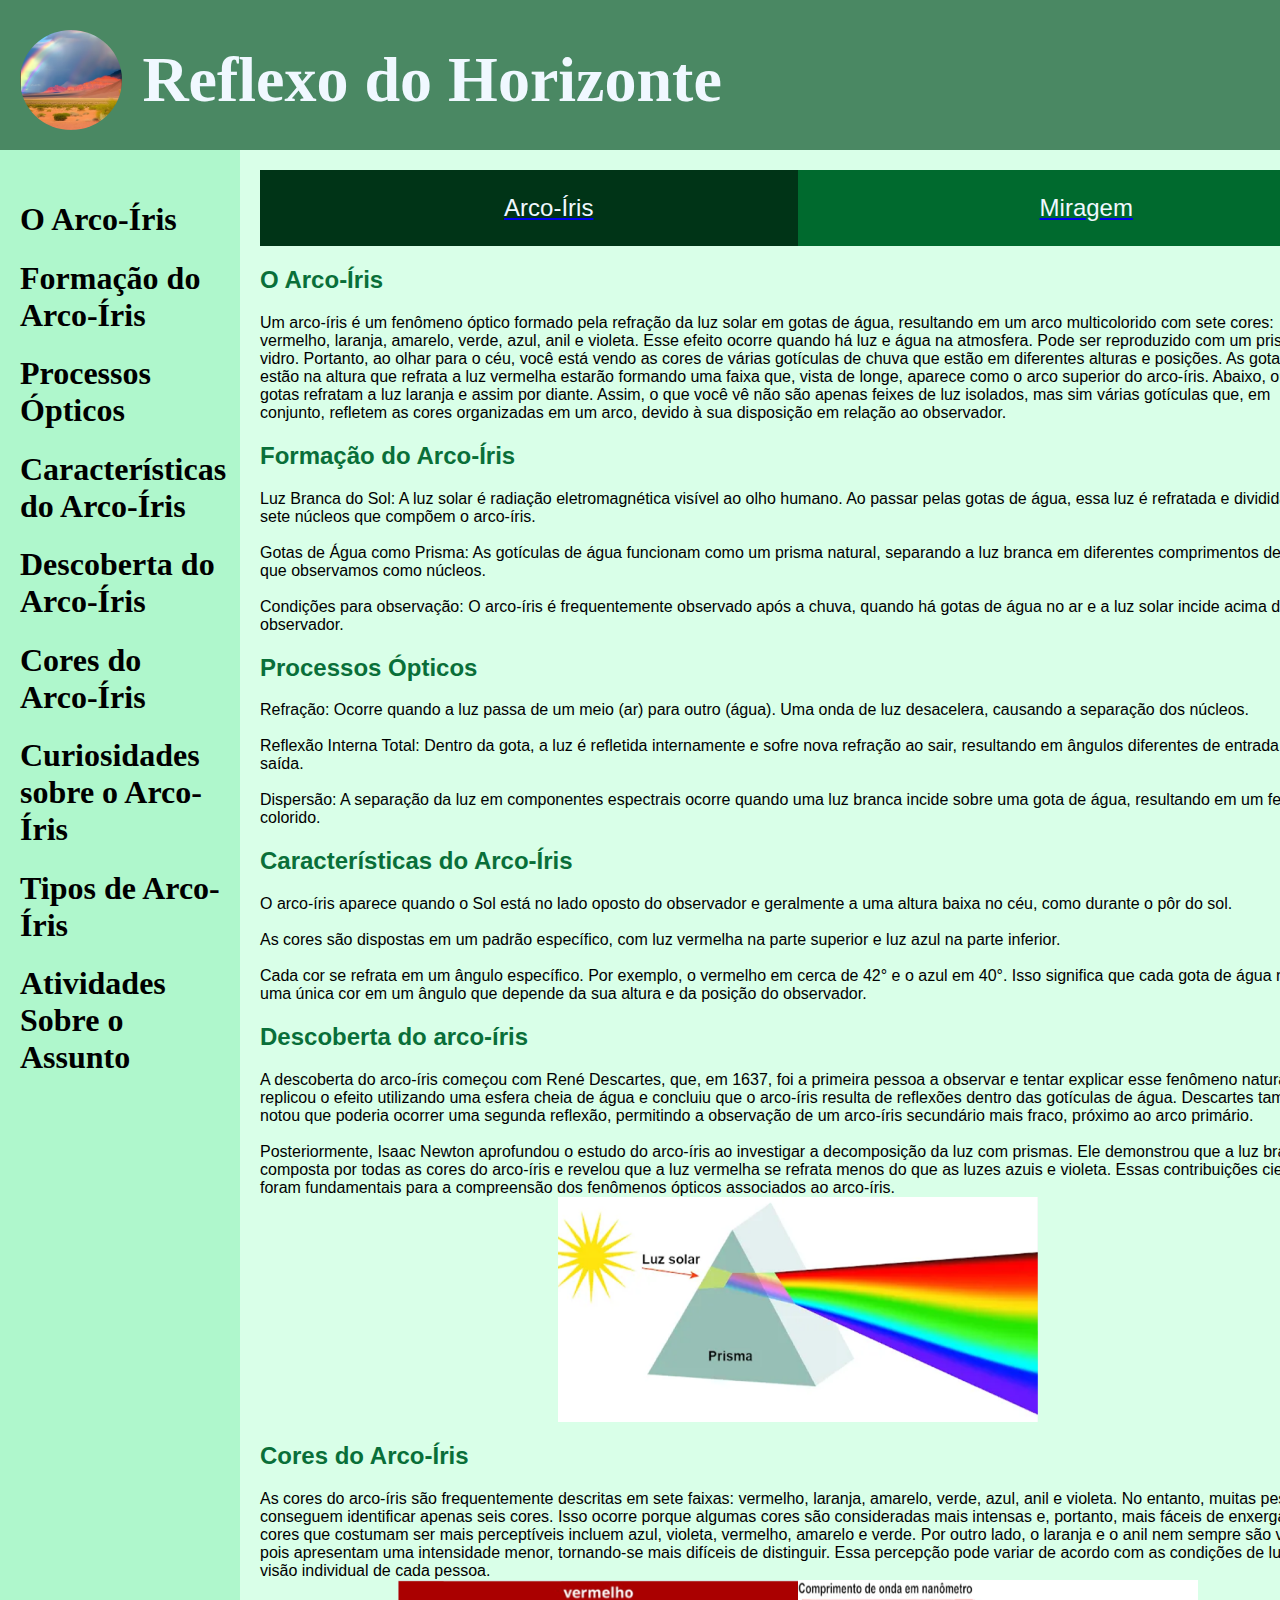
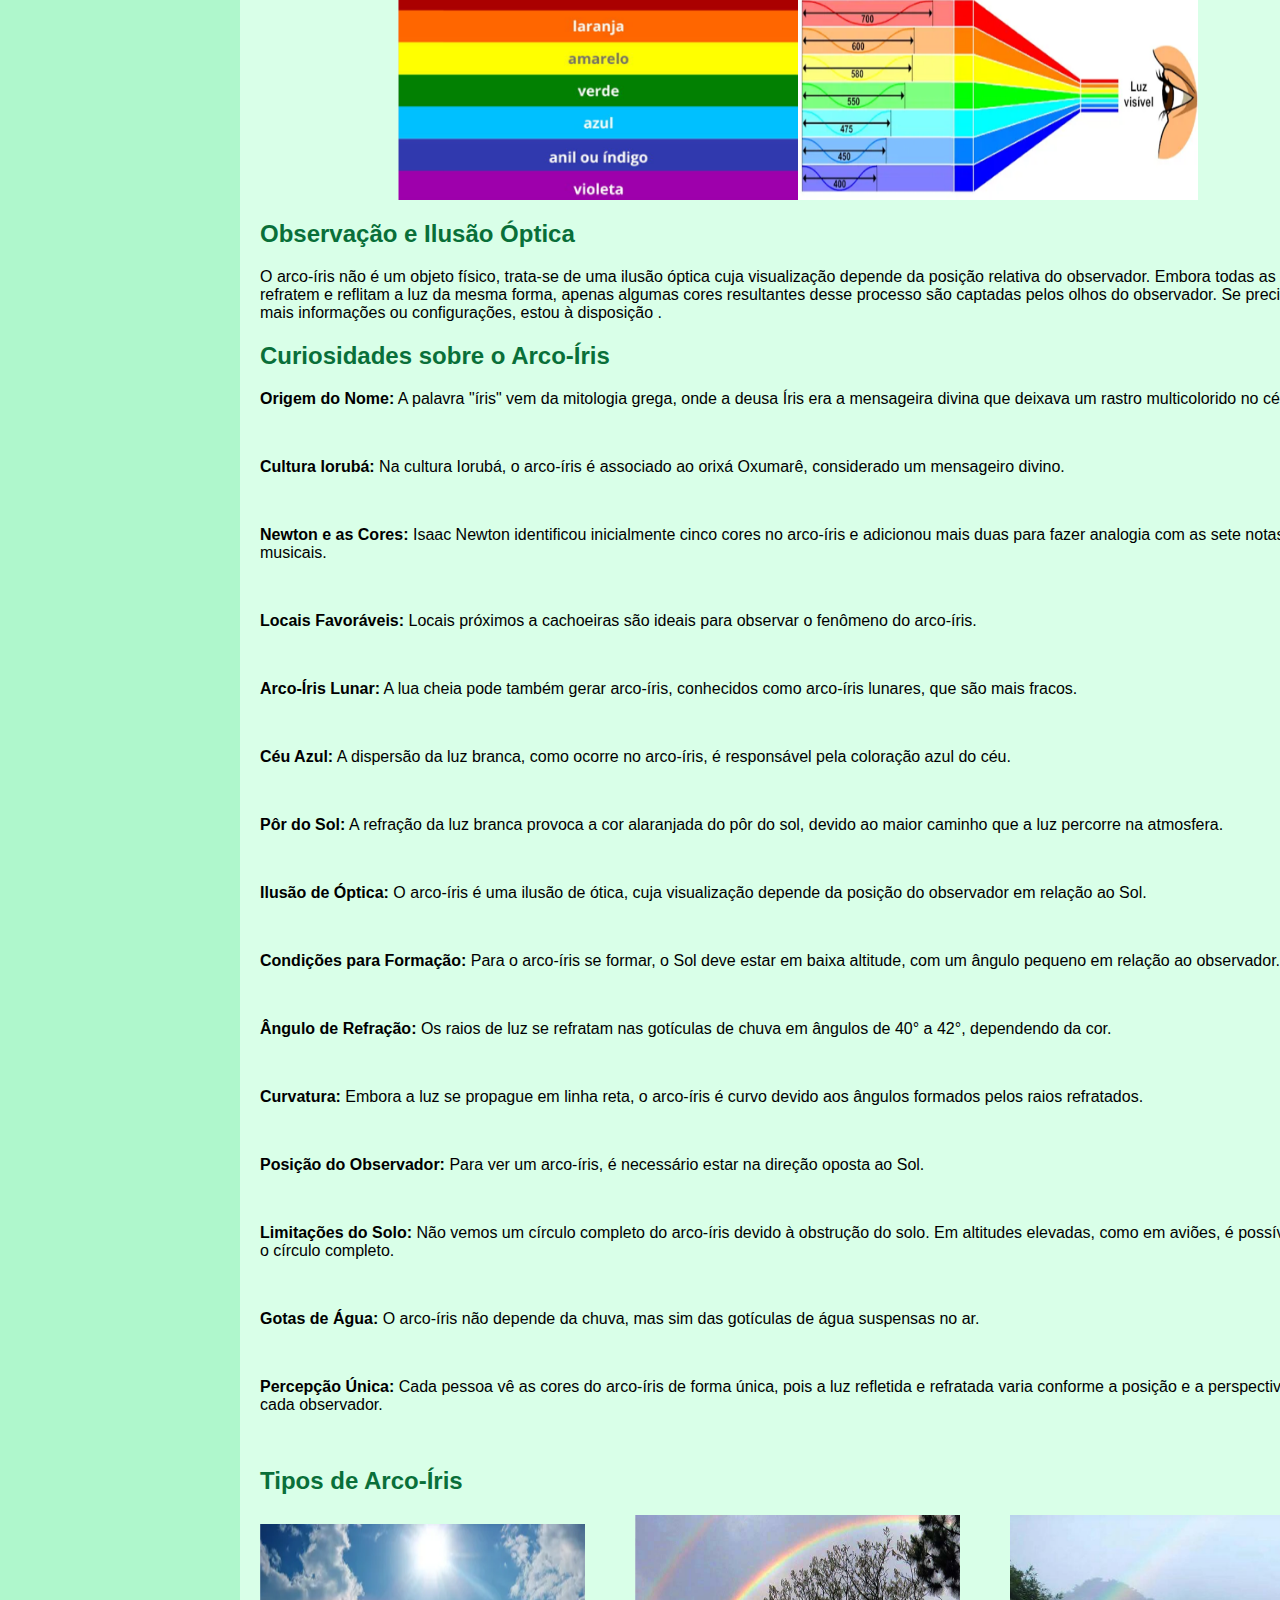
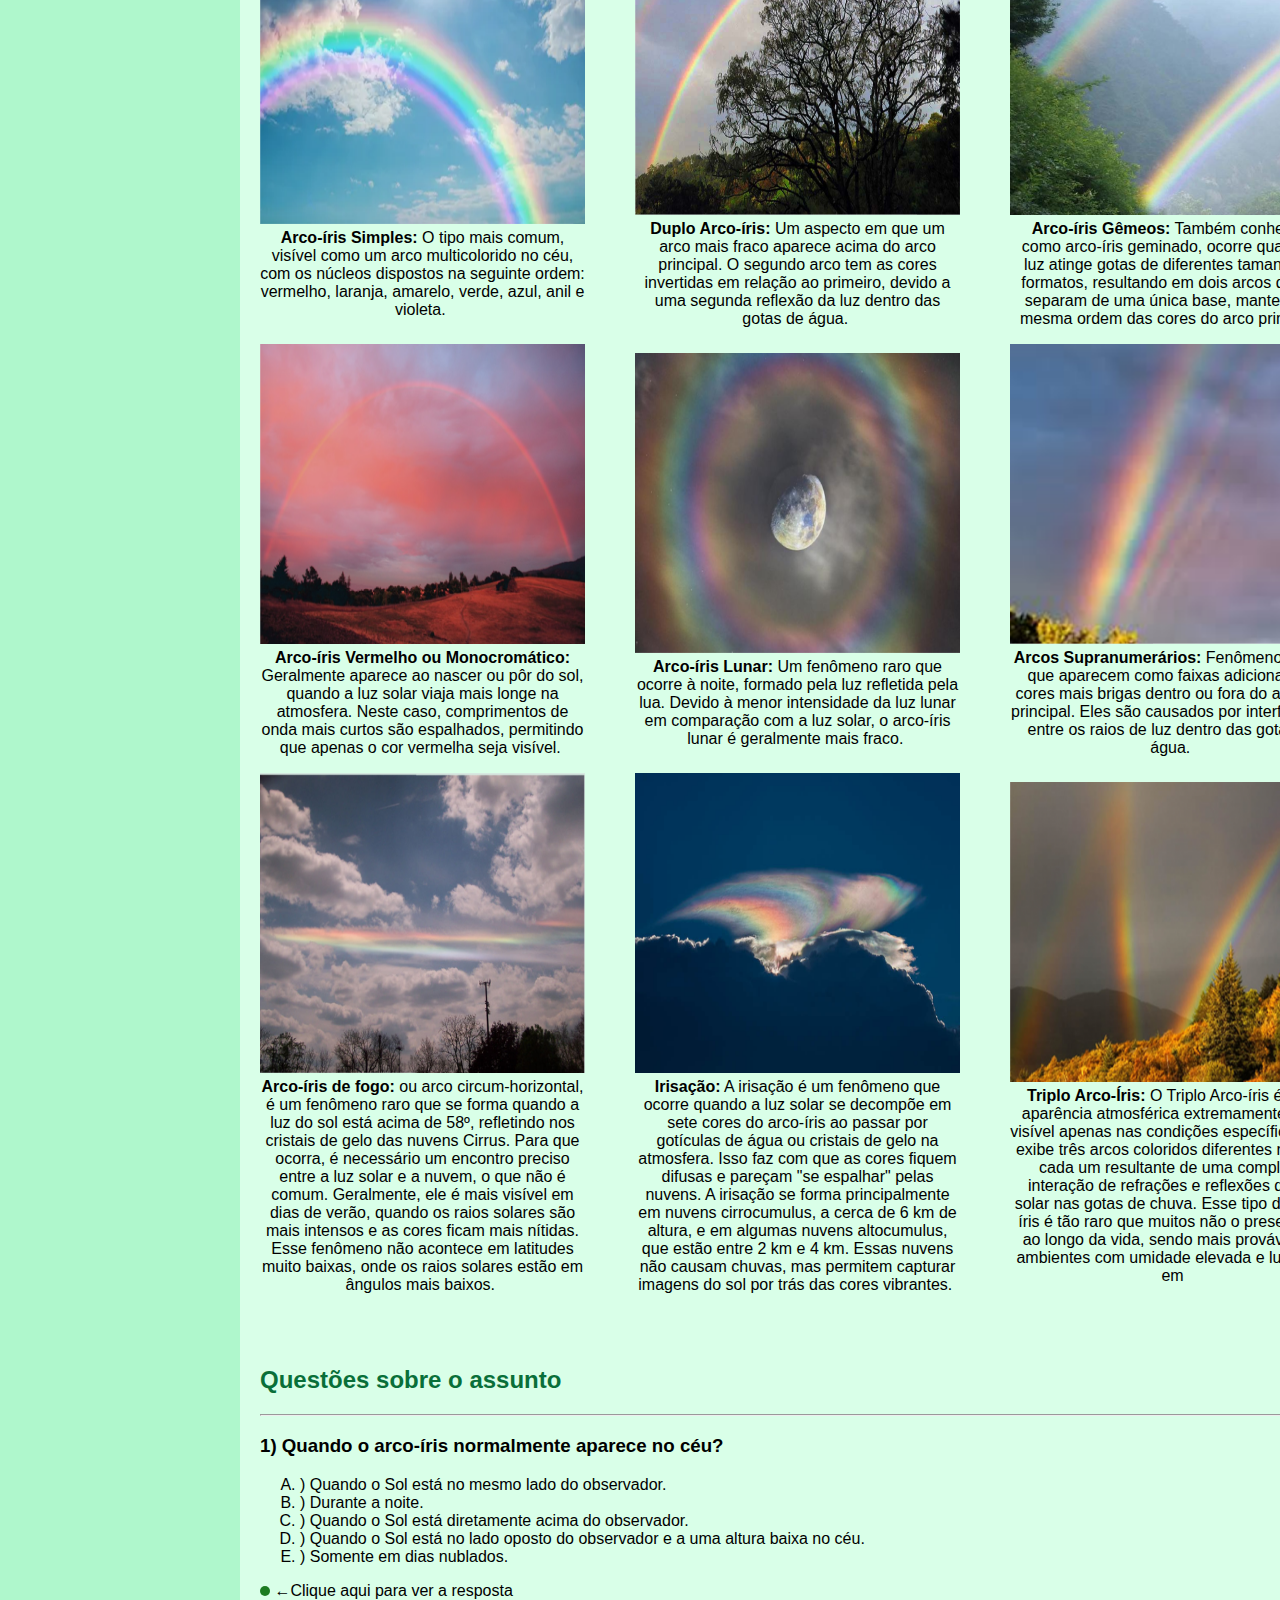
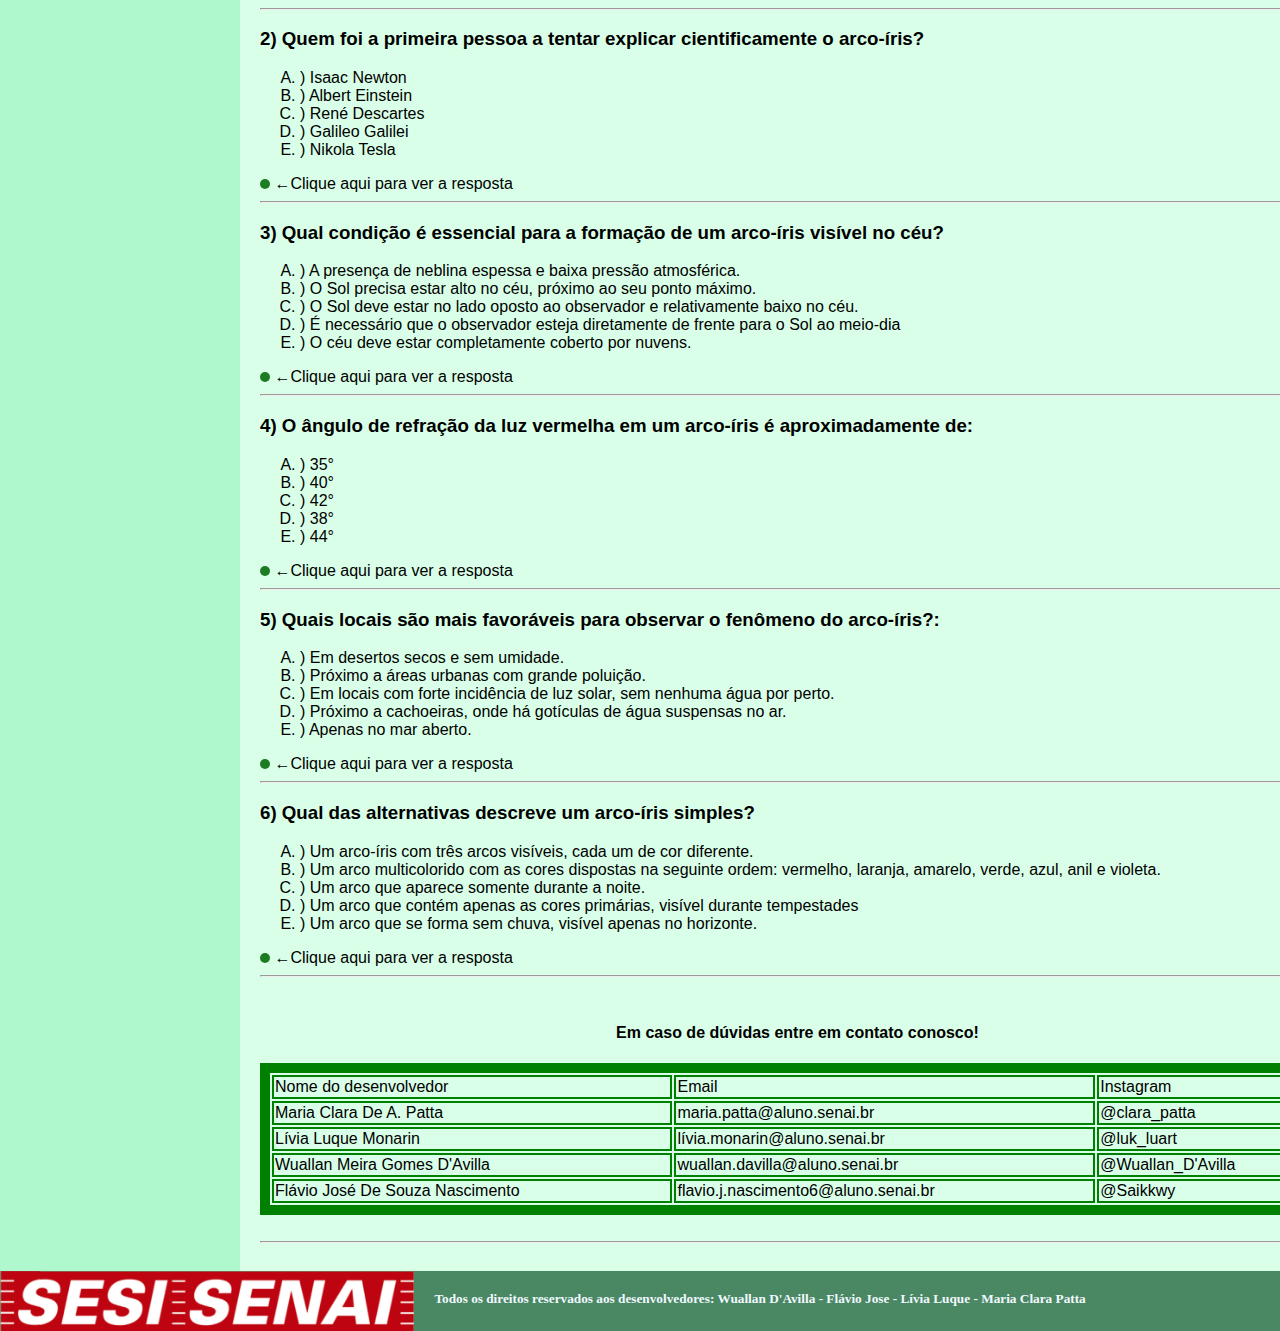
<file: index.html>
<!DOCTYPE html>
<html lang="pt-br">

</html>

<head>
    <meta charset="UTF-8">
    <meta name="viewport" content="width=device-width, initial-scale=1.0">
    <link rel="stylesheet" href="css/styles.css">
    <title>Reflexo Do Horizonte Arco-Íris</title>


</head>

<body>
    <header>
        <div class="logo1">
            <img src="imagens/capa.png" alt="Logo" class="logoCab">
            <titulo>
                <h1>Reflexo do Horizonte</h1>
            </titulo>
        </div>

    </header>
    <main>

        <aside>
            <h1>O Arco-Íris</h1>
            <h1>Formação do Arco-Íris</h1>
            <h1>Processos Ópticos</h1>
            <h1>Características do Arco-Íris</h1>
            <h1>Descoberta do Arco-Íris </h1>
            <h1>Cores do Arco-Íris</h1>
            <h1>Curiosidades sobre o Arco-Íris</h1>
            <h1>Tipos de Arco-Íris</h1>
            <h1>Atividades Sobre o Assunto</h1>
        </aside>



        <section>
            <div class="botao">
                <dir class="arco">
                    <a href="index.html">
                        <p class="botaoArco">Arco-Íris</p>
                    </a>
                </dir>

                <dir class="mira">
                    <a href="Miragens.html">
                        <p class="botaoMira">Miragem</p>
                    </a>
                </dir>
                </dir>
            </div>

            <h2 class="sesao">O Arco-Íris</h2>
            Um arco-íris é um fenômeno óptico formado pela refração da luz solar em gotas de água, resultando em um arco
            multicolorido com sete cores: vermelho, laranja, amarelo, verde, azul, anil e violeta. Esse efeito ocorre
            quando há luz e água na atmosfera. Pode ser reproduzido com um prisma de vidro. Portanto, ao olhar para o
            céu, você está vendo as cores de várias gotículas de chuva que estão em diferentes alturas e posições. As
            gotas que estão na altura que refrata a luz vermelha estarão formando uma faixa que, vista de longe, aparece
            como o arco superior do arco-íris. Abaixo, outras gotas refratam a luz laranja e assim por diante. Assim, o
            que você vê não são apenas feixes de luz isolados, mas sim várias gotículas que, em conjunto, refletem as
            cores organizadas em um arco, devido à sua disposição em relação ao observador. 

            <h2 class="sesao">Formação do Arco-Íris</h2>
            Luz Branca do Sol: A luz solar é radiação eletromagnética visível ao olho humano. Ao passar pelas gotas de
            água, essa luz é refratada e dividida em sete núcleos que compõem o arco-íris. <br><br>
            Gotas de Água como Prisma: As gotículas de água funcionam como um prisma natural, separando a luz branca em
            diferentes comprimentos de onda, que observamos como núcleos. <br><br>
            Condições para observação: O arco-íris é frequentemente observado após a chuva, quando há gotas de água no
            ar e a luz solar incide acima do observador. <br>

            <h2 class="sesao">Processos Ópticos</h2>
            Refração: Ocorre quando a luz passa de um meio (ar) para outro (água). Uma onda de luz desacelera, causando
            a separação dos núcleos.<br><br>
            Reflexão Interna Total: Dentro da gota, a luz é refletida internamente e sofre nova refração ao sair,
            resultando em ângulos diferentes de entrada e saída. <br><br>
            Dispersão: A separação da luz em componentes espectrais ocorre quando uma luz branca incide sobre uma gota
            de água, resultando em um feixe colorido. <br>

            <h2 class="sesao">Características do Arco-Íris</h2>
            O arco-íris aparece quando o Sol está no lado oposto do observador e geralmente a uma altura baixa no céu,
            como durante o pôr do sol. <br><br>
            As cores são dispostas em um padrão específico, com luz vermelha na parte superior e luz azul na parte
            inferior. <br><br>
            Cada cor se refrata em um ângulo específico. Por exemplo, o vermelho em cerca de 42° e o azul em 40°. Isso
            significa que cada gota de água reflete uma única cor em um ângulo que depende da sua altura e da posição do
            observador. <br>

            <h2 class="sesao">Descoberta do arco-íris </h2>
            A descoberta do arco-íris começou com René Descartes, que, em 1637, foi a primeira pessoa a observar e
            tentar explicar esse fenômeno natural. Ele replicou o efeito utilizando uma esfera cheia de água e concluiu
            que o arco-íris resulta de reflexões dentro das gotículas de água. Descartes também notou que poderia
            ocorrer uma segunda reflexão, permitindo a observação de um arco-íris secundário mais fraco, próximo ao arco
            primário.  <br><br>
            Posteriormente, Isaac Newton aprofundou o estudo do arco-íris ao investigar a decomposição da luz com
            prismas. Ele demonstrou que a luz branca é composta por todas as cores do arco-íris e revelou que a luz
            vermelha se refrata menos do que as luzes azuis e violeta. Essas contribuições científicas foram
            fundamentais para a compreensão dos fenômenos ópticos associados ao arco-íris. <br>
        
            <div class="Descoberta">
                <img class="miraimag" src="imagens/descobertaArco.png" alt="IMAGEM DESCOBERTA ARCO-ÍRIS" width="480px" height="225px">
            </div>

            <h2 class="sesao">Cores do Arco-Íris</h2>
            As cores do arco-íris são frequentemente descritas em sete faixas: vermelho, laranja, amarelo, verde, azul,
            anil e violeta. No entanto, muitas pessoas conseguem identificar apenas seis cores. Isso ocorre porque
            algumas cores são consideradas mais intensas e, portanto, mais fáceis de enxergar. As cores que costumam ser
            mais perceptíveis incluem azul, violeta, vermelho, amarelo e verde. Por outro lado, o laranja e o anil nem
            sempre são visíveis, pois apresentam uma intensidade menor, tornando-se mais difíceis de distinguir. Essa
            percepção pode variar de acordo com as condições de luz e a visão individual de cada pessoa. <br>

            <div class="coresarcoiris">
                <img class="miraimag" src="imagens/coresArco1.png" alt="IMAGEM CORES DO ARCO-ÍRIS" width="400px" height="220px">
                <img class="miraimag" src="imagens/coresArco2.png" alt="IMAGEM CORES DO ARCO-ÍRIS" width="400px" height="220x">
            </div>

            <h2 class="sesao">Observação e Ilusão Óptica</h2>
            O arco-íris não é um objeto físico, trata-se de uma ilusão óptica cuja visualização depende da posição
            relativa do observador. Embora todas as gotas refratem e reflitam a luz da mesma forma, apenas algumas cores
            resultantes desse processo são captadas pelos olhos do observador. Se precisar de mais informações ou
            configurações, estou à disposição .

            <h2 class="sesao">Curiosidades sobre o Arco-Íris</h2>
            <p><b>Origem do Nome:</b> A palavra "íris" vem da mitologia grega, onde a deusa Íris era a mensageira divina que
            deixava um rastro multicolorido no céu.</p><br>

            <p><b>Cultura Iorubá:</b> Na cultura Iorubá, o arco-íris é associado ao orixá Oxumarê, considerado um mensageiro
            divino. </p><br>

            <p><b>Newton e as Cores:</b> Isaac Newton identificou inicialmente cinco cores no arco-íris e adicionou mais duas para
            fazer analogia com as sete notas musicais.</p><br>

            <p><b>Locais Favoráveis:</b> Locais próximos a cachoeiras são ideais para observar o fenômeno do arco-íris. </p><br>

            <p><b>Arco-Íris Lunar:</b> A lua cheia pode também gerar arco-íris, conhecidos como arco-íris lunares, que são mais
            fracos.</p> <br>

            <p><b>Céu Azul:</b> A dispersão da luz branca, como ocorre no arco-íris, é responsável pela coloração azul do
            céu. </p><br>

            <p><b>Pôr do Sol:</b> A refração da luz branca provoca a cor alaranjada do pôr do sol, devido ao maior caminho que a
            luz percorre na atmosfera. </p><br>

            <p><b>Ilusão de Óptica:</b> O arco-íris é uma ilusão de ótica, cuja visualização depende da posição do observador em
            relação ao Sol.</p><br>

            <p><b>Condições para Formação:</b> Para o arco-íris se formar, o Sol deve estar em baixa altitude, com um ângulo
            pequeno em relação ao observador.</p> <br>

            <p><b>Ângulo de Refração:</b> Os raios de luz se refratam nas gotículas de chuva em ângulos de 40° a 42°, dependendo
            da cor.</p> <br>

            <p><b>Curvatura:</b> Embora a luz se propague em linha reta, o arco-íris é curvo devido aos ângulos formados pelos
            raios refratados.</p> <br>

            <p><b>Posição do Observador:</b> Para ver um arco-íris, é necessário estar na direção oposta ao Sol. </p><br>

            <p><b>Limitações do Solo:</b> Não vemos um círculo completo do arco-íris devido à obstrução do solo. Em altitudes
            elevadas, como em aviões, é possível ver o círculo completo. </p><br>

            <p><b>Gotas de Água:</b> O arco-íris não depende da chuva, mas sim das gotículas de água suspensas no ar.</p><br>

            <p><b>Percepção Única:</b> Cada pessoa vê as cores do arco-íris de forma única, pois a luz refletida e refratada varia
            conforme a posição e a perspectiva de cada observador. </p><br>

            <h2 class="sesao">Tipos de Arco-Íris</h2>

            <div class="linha">
                <div class="imagem">
                    <img src="imagens/arcoSimples.png" alt="ARCO-ÍRIS SIMPLES" width="325px" height="300px">
                    <p class="legenda"><b>Arco-íris Simples:</b> O tipo mais comum, visível como um arco multicolorido no céu, com os núcleos dispostos na seguinte ordem: vermelho, laranja, amarelo, verde, azul, anil e violeta. </p>
                </div>
    
                <div class="imagem">
                    <img src="imagens/arcoDuplo.png" alt="DUPLO ARCO-ÍRIS" width="325px" height="300px">
                    <p class="legenda"><b>Duplo Arco-íris:</b> Um aspecto em que um arco mais fraco aparece acima do arco principal. O segundo arco tem as cores invertidas em relação ao primeiro, devido a uma segunda reflexão da luz dentro das gotas de água. </p>
                </div>
    
                <div class="imagem">
                    <img src="imagens/arcoGemeos.png" alt="ARCO-ÍRIS GÊMEOS" width="325px" height="300px">
                    <p class="legenda"><b>Arco-íris Gêmeos:</b> Também conhecido como arco-íris geminado, ocorre quando a luz atinge gotas de diferentes tamanhos e formatos, resultando em dois arcos que se separam de uma única base, mantendo a mesma ordem das cores do arco primário. </p>
                </div>
            </div>
            
            <div class="linha">
                <div class="imagem">
                    <img src="imagens/arcoVermelho.png" alt="ARCO-ÍRIS VERMELHO OU MONOCROMÁTICO" width="325px" height="300px">
                    <p class="legenda"><b>Arco-íris Vermelho ou Monocromático:</b> Geralmente aparece ao nascer ou pôr do sol, quando a luz solar viaja mais longe na atmosfera. Neste caso, comprimentos de onda mais curtos são espalhados, permitindo que apenas o cor vermelha seja visível. </p>
                </div>

                <div class="imagem">
                    <img src="imagens/arcoLunar.png" alt="ARCO-ÍRIS LUNAR" width="325px" height="300px" >
                    <p class="legenda"><b>Arco-íris Lunar:</b> Um fenômeno raro que ocorre à noite, formado pela luz refletida pela lua. Devido à menor intensidade da luz lunar em comparação com a luz solar, o arco-íris lunar é geralmente mais fraco. </p>
                </div>

                <div class="imagem">
                    <img src="imagens/arcoSupranumerarios.png" alt="ARCO-ÍRIS SUPRANUMERÁRIOS" width="325px" height="300px">
                    <p class="legenda"><b>Arcos Supranumerários:</b> Fenômenos raros que aparecem como faixas adicionais de cores mais brigas dentro ou fora do arco-íris principal. Eles são causados por interferência entre os raios de luz dentro das gotas de água. </p>
                </div>

            </div>


            <div class="linha">
                <div class="imagem">
                    <img src="imagens/arcoFogo.png" alt="ARCO-ÍRIS DE FOGO" width="325px" height="300px" class="trio3">
                    <p class="legenda"><b>Arco-íris de fogo:</b> ou arco circum-horizontal, é um fenômeno raro que se forma quando a luz do sol está acima de 58º, refletindo nos cristais de gelo das nuvens Cirrus. Para que ocorra, é necessário um encontro preciso entre a luz solar e a nuvem, o que não é comum. Geralmente, ele é mais visível em dias de verão, quando os raios solares são mais intensos e as cores ficam mais nítidas. Esse fenômeno não acontece em latitudes muito baixas, onde os raios solares estão em ângulos mais baixos. </p>
                </div>

                <div class="imagem">
                    <img src="imagens/arcoInsir.png" alt="IRISAÇÃO" width="325px" height="300px" class="trio3">
                    <p class="legenda"><b>Irisação:</b> A irisação é um fenômeno que ocorre quando a luz solar se decompõe em sete cores do arco-íris ao passar por gotículas de água ou cristais de gelo na atmosfera. Isso faz com que as cores fiquem difusas e pareçam "se espalhar" pelas nuvens. A irisação se forma principalmente em nuvens cirrocumulus, a cerca de 6 km de altura, e em algumas nuvens altocumulus, que estão entre 2 km e 4 km. Essas nuvens não causam chuvas, mas permitem capturar imagens do sol por trás das cores vibrantes. </p>
                </div>

                <div class="imagem">
                    <img src="imagens/arcoTriplo.png" alt="TRIPLO ARCO-ÍRIS" width="325px" height="300px" class="trio3">
                    <p class="legenda"><b>Triplo Arco-Íris: </b>O Triplo Arco-íris é uma aparência atmosférica extremamente rara, visível apenas nas condições específicas. Ele exibe três arcos coloridos diferentes no céu, cada um resultante de uma complexa interação de refrações e reflexões da luz solar nas gotas de chuva. Esse tipo de arco-íris é tão raro que muitos não o presenciam ao longo da vida, sendo mais provável em ambientes com umidade elevada e luz solar em</p>
                </div>

            </div>

            <br> <br>

            <h2 class="sesao">Questões sobre o assunto</h2>

            <hr>

            <p><h3>1) Quando o arco-íris normalmente aparece no céu?</h3></p>
            <ol type="A">
                <li>) Quando o Sol está no mesmo lado do observador.</li>
                <li>) Durante a noite. </li>
                <li>) Quando o Sol está diretamente acima do observador. </li>
                <li>) Quando o Sol está no lado oposto do observador e a uma altura baixa no céu. </li>
                <li>) Somente em dias nublados. </li>
            </ol>
            <label for="toggle-1"></label>
            ←Clique aqui para ver a resposta
            </label>
            <input type="checkbox" id="toggle-1">
            <div id="mostra">
                <b>Resposta correta:</b> D) Quando o Sol está no lado oposto do observador e a uma altura baixa no céu.
            </div>
            <hr>


            <p><h3>2)  Quem foi a primeira pessoa a tentar explicar cientificamente o arco-íris? </h3></p>
            <ol type="A">
                <li>) Isaac Newton</li>  
                <li>) Albert Einstein</li> 
                <li>) René Descartes</li> 
                <li>) Galileo Galilei</li> 
                <li>) Nikola Tesla</li> 
            </ol>
            <label for="toggle-1"></label>
                ←Clique aqui para ver a resposta
            </label>
            <input type="checkbox" id="toggle-1">
            <div id="mostra">
                <b>Resposta correta:</b> C) René Descartes</li>
            </div>
            <hr>

            <p><h3>3) Qual condição é essencial para a formação de um arco-íris visível no céu? </h3></p>
            <ol type="A">
                <li>) A presença de neblina espessa e baixa pressão atmosférica.</li>  
                <li>) O Sol precisa estar alto no céu, próximo ao seu ponto máximo.</li> 
                <li>) O Sol deve estar no lado oposto ao observador e relativamente baixo no céu.</li> 
                <li>) É necessário que o observador esteja diretamente de frente para o Sol ao meio-dia</li> 
                <li>) O céu deve estar completamente coberto por nuvens.</li> 
            </ol>
            <label for="toggle-1"></label>
                ←Clique aqui para ver a resposta
            </label>
            <input type="checkbox" id="toggle-1">
            <div id="mostra">
                <b>Resposta correta:</b> C) O Sol deve estar no lado oposto ao observador e relativamente baixo no céu.
            </div>
            <hr>

            <p><h3>4) O ângulo de refração da luz vermelha em um arco-íris é aproximadamente de: </h3></p>
            <ol type="A">
                <li>) 35°</li>  
                <li>) 40°</li> 
                <li>) 42°</li> 
                <li>) 38°</li> 
                <li>) 44°</li> 
            </ol> 
            <label for="toggle-1"></label>
                ←Clique aqui para ver a resposta
            </label>
            <input type="checkbox" id="toggle-1">
            <div id="mostra">
                <b>Resposta correta:</b> C) 42°
            </div>
            <hr>

            <p><h3>5)  Quais locais são mais favoráveis para observar o fenômeno do arco-íris?: </h3></p>
            <ol type="A">
                <li>)  Em desertos secos e sem umidade.</li>  
                <li>)  Próximo a áreas urbanas com grande poluição.</li> 
                <li>)  Em locais com forte incidência de luz solar, sem nenhuma água por perto.</li> 
                <li>)  Próximo a cachoeiras, onde há gotículas de água suspensas no ar.</li> 
                <li>)  Apenas no mar aberto.</li> 
            </ol> 
            <label for="toggle-1"></label>
                ←Clique aqui para ver a resposta
            </label>
            <input type="checkbox" id="toggle-1">
            <div id="mostra">
                <b>Resposta correta:</b> D) Próximo a cachoeiras, onde há gotículas de água suspensas no ar.
            </div>
            <hr>

            <p><h3>6) Qual das alternativas descreve um arco-íris simples? </h3></p>
            <ol type="A">
                <li>) Um arco-íris com três arcos visíveis, cada um de cor diferente.</li>  
                <li>) Um arco multicolorido com as cores dispostas na seguinte ordem: vermelho, laranja, amarelo, verde, azul, anil e violeta.</li> 
                <li>) Um arco que aparece somente durante a noite.</li> 
                <li>) Um arco que contém apenas as cores primárias, visível durante tempestades</li> 
                <li>) Um arco que se forma sem chuva, visível apenas no horizonte.</li> 
            </ol> 

            <label for="toggle-1"></label>
                ←Clique aqui para ver a resposta
            </label>
            <input type="checkbox" id="toggle-1">
            <div id="mostra">
                <b>Resposta correta:</b> B) Um arco multicolorido com as cores dispostas na seguinte ordem: vermelho, laranja, amarelo, verde, azul, anil e violeta.
            </div>

            <hr>
            <br>

        <div class="tcontato">
            <h4>Em caso de dúvidas entre em contato conosco!</h4>
        </div>
            <div class="tabelacontato">
                <table border="10" >
                    <tr>
                        <td>Nome do desenvolvedor</td>
                        <td>Email</td>
                        <td>Instagram</td>
                    </tr>
                    <tr>
                        <td>Maria Clara De A. Patta</td>
                        <td>maria.patta@aluno.senai.br</td>
                        <td>@clara_patta</td>
                    </tr>
                    <tr>
                        <td>Lívia Luque Monarin</td>
                        <td>lívia.monarin@aluno.senai.br</td>
                        <td>@luk_luart</td>
                    </tr>
                    <tr>
                        <td>Wuallan Meira Gomes D'Avilla</td>
                        <td>wuallan.davilla@aluno.senai.br</td>
                        <td>@Wuallan_D'Avilla</td>
                    </tr>
                    <tr>
                        <td>Flávio José De Souza Nascimento</td>
                        <td>flavio.j.nascimento6@aluno.senai.br</td>
                        <td>@Saikkwy</td>
                    </tr>
                </table>
            </div>

            <br>
            <hr>




        </section>
    </main>

    <footer>
        <img src="imagens/sesisenai.png" alt="logoRod" class="logoRod">
        <h5> Todos os direitos reservados aos desenvolvedores: Wuallan D'Avilla - Flávio Jose - Lívia Luque - Maria
            Clara Patta</h5>

    </footer>

</body>


</html>
</file>
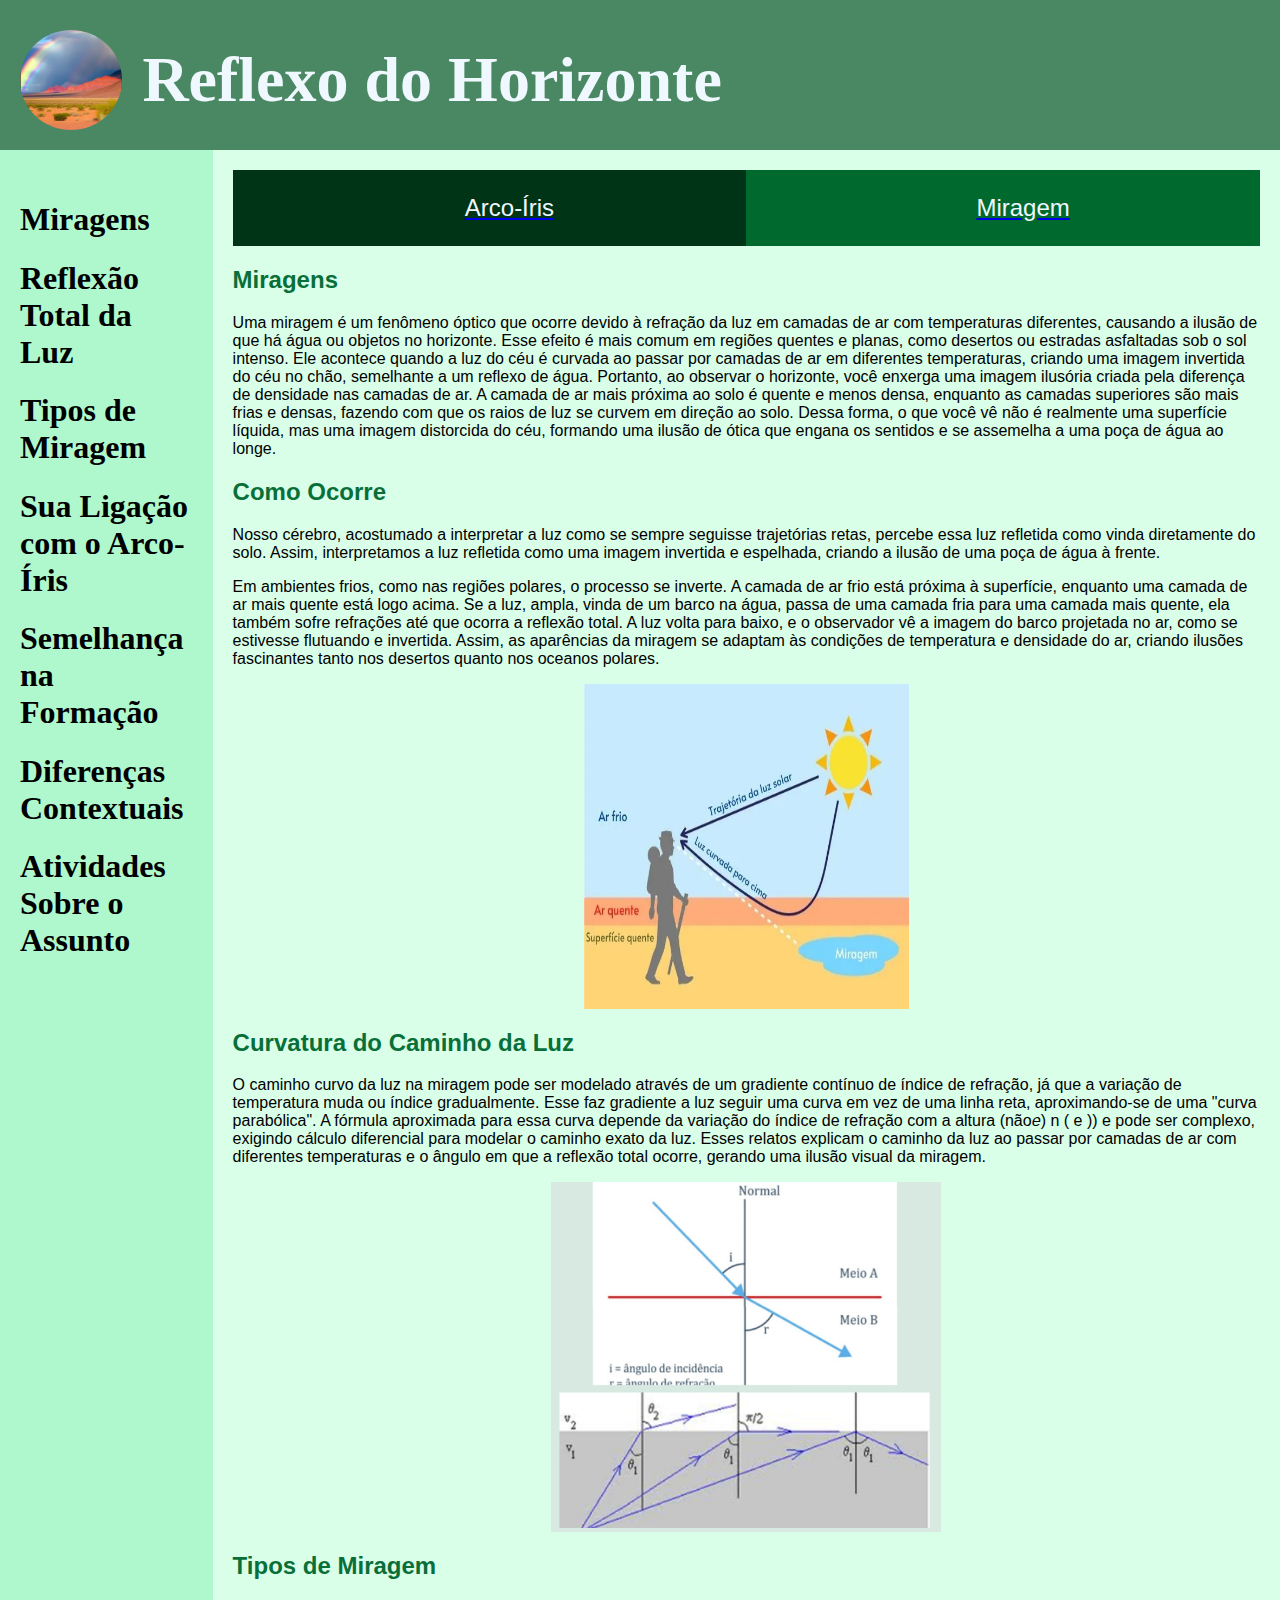
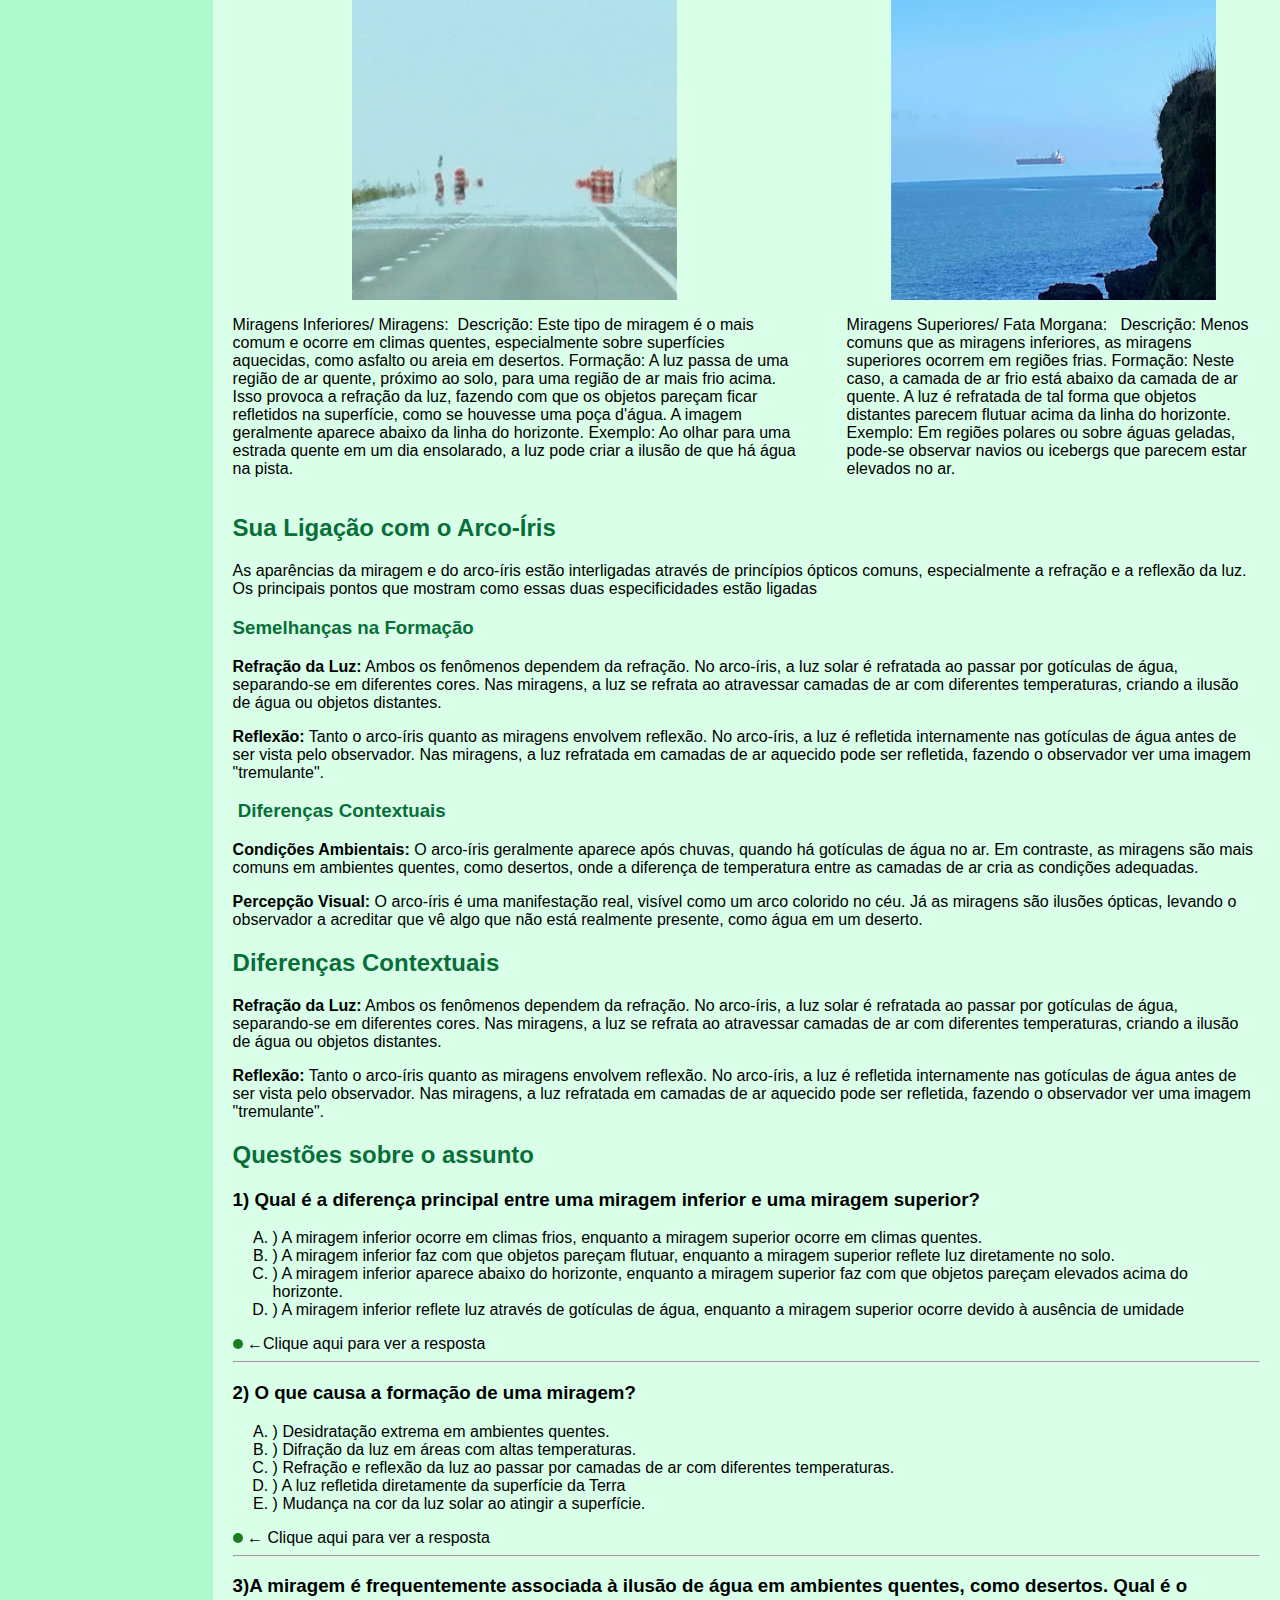
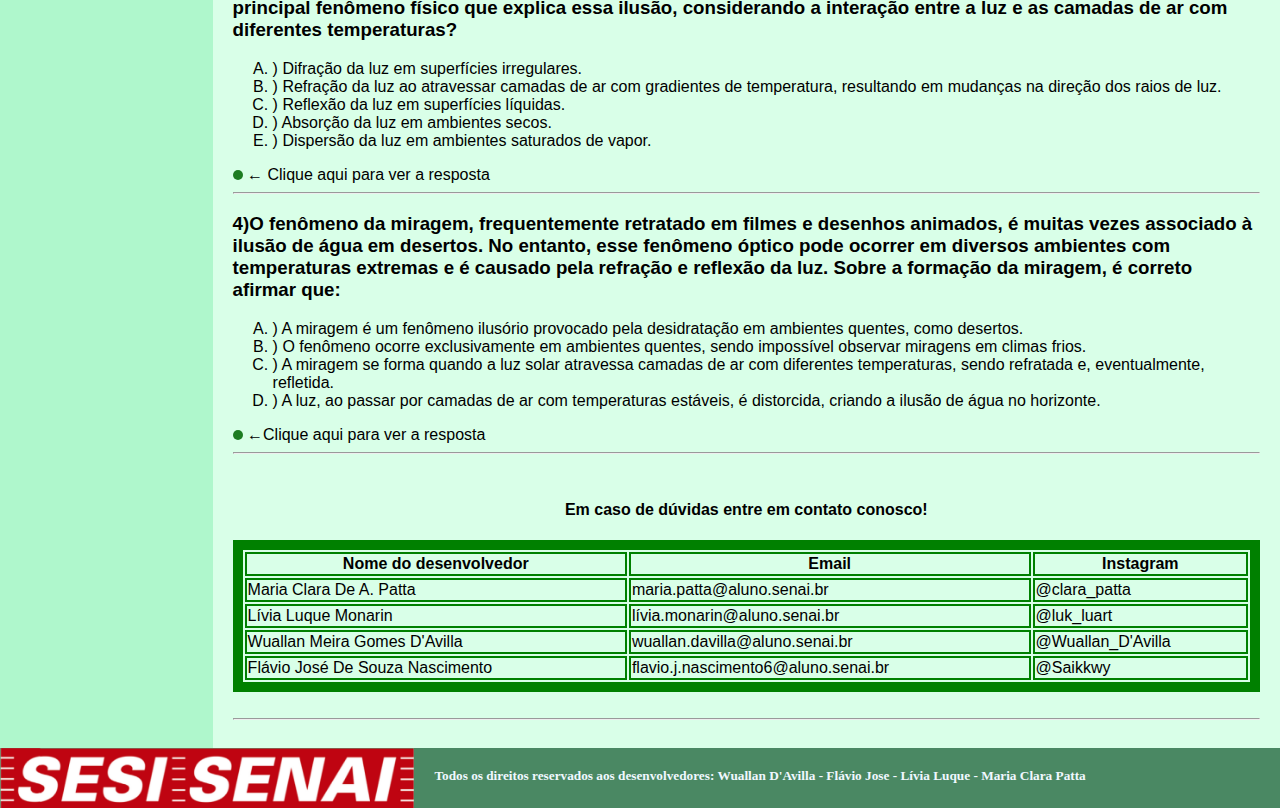
<file: Miragens.html>
<!DOCTYPE html>
<html lang="pt-br">

</html>

<head>
    <meta charset="UTF-8">
    <meta name="viewport" content="width=device-width, initial-scale=1.0">
    <link rel="stylesheet" href="css/styles.css">
    <title>Reflexo Do Horizonte Miragens</title>


</head>

<body>
    <header>
        <div class="logo1">
            <img src="imagens/capa.png" alt="Logo" class="logoCab">
            <titulo>
                <h1>Reflexo do Horizonte</h1>
            </titulo>
        </div>


    </header>


    <main>


        <aside>
            <h1>Miragens</h1>
            <h1>Reflexão Total da Luz</h1>
            <h1>Tipos de Miragem</h1>
            <h1>Sua Ligação com o Arco-Íris</h1>
            <h1>Semelhança na Formação</h1>
            <h1>Diferenças Contextuais</h1>
            <h1>Atividades Sobre o Assunto</h1>
        </aside>
        <section>

            <div class="botao">
                <dir class="arco">
                    <a href="index.html">
                        <p class="botaoArco">Arco-Íris</p>
                    </a>
                </dir>

                <dir class="mira">
                    <a href="Miragens.html">
                        <p class="botaoMira">Miragem</p>
                    </a>
                </dir>
                </dir>

            </div>

            <h2 class="sesao">Miragens</h2>
            <p>Uma miragem é um fenômeno óptico que ocorre devido à refração da luz em camadas de ar com temperaturas diferentes, causando a ilusão de que há água ou objetos no horizonte. Esse efeito é mais comum em regiões quentes e planas, como desertos ou estradas asfaltadas sob o sol intenso. Ele acontece quando a luz do céu é curvada ao passar por camadas de ar em diferentes temperaturas, criando uma imagem invertida do céu no chão, semelhante a um reflexo de água. Portanto, ao observar o horizonte, você enxerga uma imagem ilusória criada pela diferença de densidade nas camadas de ar. A camada de ar mais próxima ao solo é quente e menos densa, enquanto as camadas superiores são mais frias e densas, fazendo com que os raios de luz se curvem em direção ao solo. Dessa forma, o que você vê não é realmente uma superfície líquida, mas uma imagem distorcida do céu, formando uma ilusão de ótica que engana os sentidos e se assemelha a uma poça de água ao longe.</p>

            <h2 class="sesao">Como Ocorre</h2>
            <p>Nosso cérebro, acostumado a interpretar a luz como se sempre seguisse trajetórias retas, percebe essa luz refletida como vinda diretamente do solo. Assim, interpretamos a luz refletida como uma imagem invertida e espelhada, criando a ilusão de uma poça de água à frente.</p>
            <p>Em ambientes frios, como nas regiões polares, o processo se inverte. A camada de ar frio está próxima à superfície, enquanto uma camada de ar mais quente está logo acima. Se a luz, ampla, vinda de um barco na água, passa de uma camada fria para uma camada mais quente, ela também sofre refrações até que ocorra a reflexão total. A luz volta para baixo, e o observador vê a imagem do barco projetada no ar, como se estivesse flutuando e invertida. Assim, as aparências da miragem se adaptam às condições de temperatura e densidade do ar, criando ilusões fascinantes tanto nos desertos quanto nos oceanos polares.</p>

        <div class="como">
            <img class="miraimag" src="imagens/1-miragem.webp" alt="IMAGEM DESCOBERTA REFLEXÃO TOTAL DA LUZ" width="325px" height="325px">
        </div>

            <h2 class="sesao">Curvatura do Caminho da Luz</h2>
            <p>O caminho curvo da luz na miragem pode ser modelado através de um gradiente contínuo de índice de refração, já que a variação de temperatura muda ou índice gradualmente. Esse faz gradiente a luz seguir uma curva em vez de uma linha reta, aproximando-se de uma "curva parabólica". A fórmula aproximada para essa curva depende da variação do índice de refração com a altura (não𝑒) n ( e )) e pode ser complexo, exigindo cálculo diferencial para modelar o caminho exato da luz. Esses relatos explicam o caminho da luz ao passar por camadas de ar com diferentes temperaturas e o ângulo em que a reflexão total ocorre, gerando uma ilusão visual da miragem.</p>

        <div class="cminholuz">
            <img class="miraimag" src="imagens/calculoimg.png" alt="IMAGEM DESCOBERTA REFLEXÃO TOTAL DA LUZ" width="390px" height="350px">
        </div>

            <h2 class="sesao">Tipos de Miragem</h2>

            <div class="linha">
                <div class="imagem">
        
                    <img src="imagens/miragemex1.png" alt="IMAGEM MIRAGENS INFERIORES" width="325px" height="300px">
                    <p>Miragens Inferiores/ Miragens: 
                        Descrição: Este tipo de miragem é o mais comum e ocorre em climas quentes, especialmente sobre superfícies aquecidas, como asfalto ou areia em desertos.
                        Formação: A luz passa de uma região de ar quente, próximo ao solo, para uma região de ar mais frio acima. Isso provoca a refração da luz, fazendo com que os objetos pareçam ficar refletidos na superfície, como se houvesse uma poça d'água. 
                        A imagem geralmente aparece abaixo da linha do horizonte. 
                        Exemplo: Ao olhar para uma estrada quente em um dia ensolarado, a luz pode criar a ilusão de que há água na pista. </p>
                </div>

                <div class="imagem"><img src="imagens/miragemex2.png" alt="IMAGEM MIRAGENS SUPERIORES" width="325px" height="300px">
            <p>Miragens Superiores/ Fata Morgana:  
                Descrição: Menos comuns que as miragens inferiores, as miragens superiores ocorrem em regiões frias. 
                Formação: Neste caso, a camada de ar frio está abaixo da camada de ar quente. A luz é refratada de tal forma que objetos distantes parecem flutuar acima da linha do horizonte. 
                Exemplo: Em regiões polares ou sobre águas geladas, pode-se observar navios ou icebergs que parecem estar elevados no ar.  </p>
                </div>
            </div>

            


            <h2 class="sesao">Sua Ligação com o Arco-Íris</h2>
            <p>As aparências da miragem e do arco-íris estão interligadas através de princípios ópticos comuns, especialmente a refração e a reflexão da luz. Os principais pontos que mostram como essas duas especificidades estão ligadas  </p>

            <h3 class="sesao">Semelhanças na Formação  </h3>
                <p><b>Refração da Luz:</b> Ambos os fenômenos dependem da refração. No arco-íris, a luz solar é refratada ao passar por gotículas de água, separando-se em diferentes cores. Nas miragens, a luz se refrata ao atravessar camadas de ar com diferentes temperaturas, criando a ilusão de água ou objetos distantes.  </p>
                <p><b>Reflexão:</b> Tanto o arco-íris quanto as miragens envolvem reflexão. No arco-íris, a luz é refletida internamente nas gotículas de água antes de ser vista pelo observador. Nas miragens, a luz refratada em camadas de ar aquecido pode ser refletida, fazendo o observador ver uma imagem "tremulante".  </p>

            <h3 class="sesao"> Diferenças Contextuais  </h3>
                <p><b>Condições Ambientais:</b> O arco-íris geralmente aparece após chuvas, quando há gotículas de água no ar. Em contraste, as miragens são mais comuns em ambientes quentes, como desertos, onde a diferença de temperatura entre as camadas de ar cria as condições adequadas.  </p>

                <p><b>Percepção Visual:</b> O arco-íris é uma manifestação real, visível como um arco colorido no céu. Já as miragens são ilusões ópticas, levando o observador a acreditar que vê algo que não está realmente presente, como água em um deserto.</p>



            <h2 class="sesao">Diferenças Contextuais</h2>
                <p><b>Refração da Luz:</b> Ambos os fenômenos dependem da refração. No arco-íris, a luz solar é refratada ao passar por gotículas de água, separando-se em diferentes cores. Nas miragens, a luz se refrata ao atravessar camadas de ar com diferentes temperaturas, criando a ilusão de água ou objetos distantes.  </p>

                <p><b>Reflexão:</b> Tanto o arco-íris quanto as miragens envolvem reflexão. No arco-íris, a luz é refletida internamente nas gotículas de água antes de ser vista pelo observador. Nas miragens, a luz refratada em camadas de ar aquecido pode ser refletida, fazendo o observador ver uma imagem "tremulante".  </p>



            <h2 class="sesao">Questões sobre o assunto</h2>

            <p><h3>1) Qual é a diferença principal entre uma miragem inferior e uma miragem superior?</h3></p>
            <ol type="A">
                <li>) A miragem inferior ocorre em climas frios, enquanto a miragem superior ocorre em climas quentes.</li>
                <li>) A miragem inferior faz com que objetos pareçam flutuar, enquanto a miragem superior reflete luz diretamente no solo. </li>
                <li>) A miragem inferior aparece abaixo do horizonte, enquanto a miragem superior faz com que objetos pareçam elevados acima do horizonte. </li>
                <li>) A miragem inferior reflete luz através de gotículas de água, enquanto a miragem superior ocorre devido à ausência de umidade </li>
            </ol>
            <label for="toggle-1"></label>
                ←Clique aqui para ver a resposta
            </label>
            <input type="checkbox" id="toggle-1">
            <div id="mostra">
                <b>Resposta correta:</b>: C) A miragem inferior aparece abaixo do horizonte, enquanto a miragem superior faz com que objetos pareç m elevados acima do horizonte.</li>
            </div>
            <hr>

            <p><h3>2) O que causa a formação de uma miragem?</h3></p>
            <ol type="A">
                <li>) Desidratação extrema em ambientes quentes.</li>
                <li>) Difração da luz em áreas com altas temperaturas. </li>
                <li>) Refração e reflexão da luz ao passar por camadas de ar com diferentes temperaturas. </li>
                <li>) A luz refletida diretamente da superfície da Terra </li>
                <li>) Mudança na cor da luz solar ao atingir a superfície.</li>
            </ol>
            <label for="toggle-1"></label>
                ← Clique aqui para ver a resposta
            </label>
            <input type="checkbox" id="toggle-1">
            <div id="mostra">
                <b>Resposta correta:</b> C) Refração e reflexão da luz ao passar por camadas de ar com diferentes temperaturas.
            </div>
            <hr>

            <p><h3>3)A miragem é frequentemente associada à ilusão de água em ambientes quentes, como desertos. Qual é o principal fenômeno físico que explica essa ilusão, considerando a interação entre a luz e as camadas de ar com diferentes temperaturas? </h3></p>
            <ol type="A">
                <li>) Difração da luz em superfícies irregulares.</li>
                <li>) Refração da luz ao atravessar camadas de ar com gradientes de temperatura, resultando em mudanças na direção dos raios de luz. </li>
                <li>) Reflexão da luz em superfícies líquidas. </li>
                <li>) Absorção da luz em ambientes secos. </li>
                <li>) Dispersão da luz em ambientes saturados de vapor.</li>
            </ol>
            <label for="toggle-1"></label>
                ← Clique aqui para ver a resposta
            </label>
            <input type="checkbox" id="toggle-1">
            <div id="mostra">
                <b>Resposta correta:</b> B) Refração da luz ao atravessar camadas de ar com gradientes de temperatura, resultando em mudanças na direção dos raios de luz
            </div>
            <hr>

            <p><h3>4)O fenômeno da miragem, frequentemente retratado em filmes e desenhos animados, é muitas vezes associado à ilusão de água em desertos. No entanto, esse fenômeno óptico pode ocorrer em diversos ambientes com temperaturas extremas e é causado pela refração e reflexão da luz. Sobre a formação da miragem, é correto afirmar que:</h3></p>
            <ol type="A">
                <li>)  A miragem é um fenômeno ilusório provocado pela desidratação em ambientes quentes, como desertos.</li>
                <li>) O fenômeno ocorre exclusivamente em ambientes quentes, sendo impossível observar miragens em climas frios. </li>
                <li>) A miragem se forma quando a luz solar atravessa camadas de ar com diferentes temperaturas, sendo refratada e, eventualmente, refletida. </li>
                <li>) A luz, ao passar por camadas de ar com temperaturas estáveis, é distorcida, criando a ilusão de água no horizonte. </li>
            </ol>

            <label for="toggle-1"></label>
                ←Clique aqui para ver a resposta
            </label>
            <input type="checkbox" id="toggle-1">
            <div id="mostra">
                <b>Resposta correta:</b> C) A miragem se forma quando a luz solar atravessa camadas de ar com diferentes temperaturas, sendo refratada e, eventualmente, refletida de volta ao observador.
            </div>

            <hr>
            <br>
            
                <div class="tabelacontato">

                    <h4>Em caso de dúvidas entre em contato conosco!</h4>

                    <table>
                        <tr>
                            <th>Nome do desenvolvedor</th>
                            <th>Email</th>
                            <th>Instagram</th>
                        </tr>
                        <tr>
                            <td>Maria Clara De A. Patta</td>
                            <td>maria.patta@aluno.senai.br</td>
                            <td>@clara_patta</td>
                        </tr>
                        <tr>
                            <td>Lívia Luque Monarin</td>
                            <td>lívia.monarin@aluno.senai.br</td>
                            <td>@luk_luart</td>
                        </tr>
                        <tr>
                            <td>Wuallan Meira Gomes D'Avilla</td>
                            <td>wuallan.davilla@aluno.senai.br</td>
                            <td>@Wuallan_D'Avilla</td>
                        </tr>
                        <tr>
                            <td>Flávio José De Souza Nascimento</td>
                            <td>flavio.j.nascimento6@aluno.senai.br</td>
                            <td>@Saikkwy</td>
                        </tr>
                    </table>
                </div>
    
            
            <br>
            <hr>


           

        </section>
    </main>

    <footer>
        <img src="imagens/sesisenai.png" alt="logoRod" class="logoRod">
        <h5>Todos os direitos reservados aos desenvolvedores: Wuallan D'Avilla - Flávio Jose - Lívia Luque - Maria Clara
            Patta</h5>

    </footer>

</body>


</html>
</file>
<file: css/styles.css>
header{
    background-color: rgb(74, 136, 99);
    justify-content: space-between;
    color:aliceblue;
    height: 150px;
    margin: 0;
}

nav ul{
    flex-direction: row-reverse;
    justify-items: center;
    align-items: center;
    text-align: center;
    font-size: large;
}
nav li{
    display: inline-block;
    margin-right: 100px;
    color:aliceblue;
    justify-items: center;
    align-items: center;
    text-align: center;

}
nav a{
    color:aliceblue;
    justify-items: center;
    align-items: center;
    text-align: center;

}
.logoCab{
    height: 100px;
    border-radius: 50%;
    margin: 20px;
}
.logo1{
    display: flex;
    font-size: xx-large;
    align-items: center;
    /* margin: 20px; */
}

main {
    display:flex;
    /* margin: 20px; */
}

aside {
    background-color: rgb(175, 247, 204);
    width: 100%;
    max-width: 200px;
    padding: 30px 20px 20px;
    min-height: calc(100dvh - 55px);
}

section {
    font-family: 'Gill Sans', 'Gill Sans MT', Calibri, 'Trebuchet MS', sans-serif;
    background-color:rgb(217, 255, 232);
    /* gap: 20px; */
    align-items: flex-start;
    /* padding: 20px; */
    
}
.sesao{
    color:rgb(9, 111, 57);
}

footer{
    background-color: rgb(74, 136, 99);
    display: flex;
    color:aliceblue;
    
}
.logoRod{
    height: 60px;

}
h5{
    margin: 20px;
}
body{
    margin: 0;
}
section{
    padding: 20px;
    /* padding-left: 20px; */
}
.botao{
    text-align: center;
    display: flex;
    justify-content: space-around;
}
.arco{
    background-color: #003417;
    width: 50%;
    margin: 0;
}
.mira{
    background-color: #006A2E;
    width:50%;
    margin: 0;
}
.botaoArco{
    color: aliceblue;
    font-family: 'Gill Sans', 'Gill Sans MT', Calibri, 'Trebuchet MS', sans-serif;
    font-size: x-large;
}
.botaoMira{
    color: aliceblue;
    font-family: 'Gill Sans', 'Gill Sans MT', Calibri, 'Trebuchet MS', sans-serif;
    font-size: x-large;
}

.imagem {
    display: flex;
    flex-direction: column;
    align-items: center;
    justify-content: center;
}

.linha {
    display: flex;
    gap: 50px;
}

.legenda {
    text-align: center;
    margin-top: 5px;
}
#toggle-1 {
    display: none; /* Esconde o checkbox */
}
 
label {
    -webkit-appearance: push-button;
    -moz-appearance: button;
    display: inline-block;
    cursor: pointer;
    padding: 5px;
    background-color: #1c7c21; /* Cor do botão */
    color: white; /* Cor do texto */
    border-radius: 5px; /* Bordas arredondadas */
}
 
#mostra {
    display: none; /* Inicialmente escondido */
}
 
#toggle-1:checked ~ #mostra {
    display: block; /* Exibe quando o checkbox está marcado */
}
.Descoberta{
    display: flex;
    justify-content: center;
}
.coresarcoiris{
    display: flex;
    justify-content: center;
}

.tabelacontato{
    display: flex;
    flex-direction: column;
    justify-content: center;
}
.como{
    display: flex;
    justify-content: center;
}
.cminholuz{
    display: flex;
    justify-content: center;
}

h4 {
    text-align: center;
}

table {
    border: 10px solid green;
}

th, td {
    border: 2px solid green;
    border-collapse: collapse;
}
</file>
